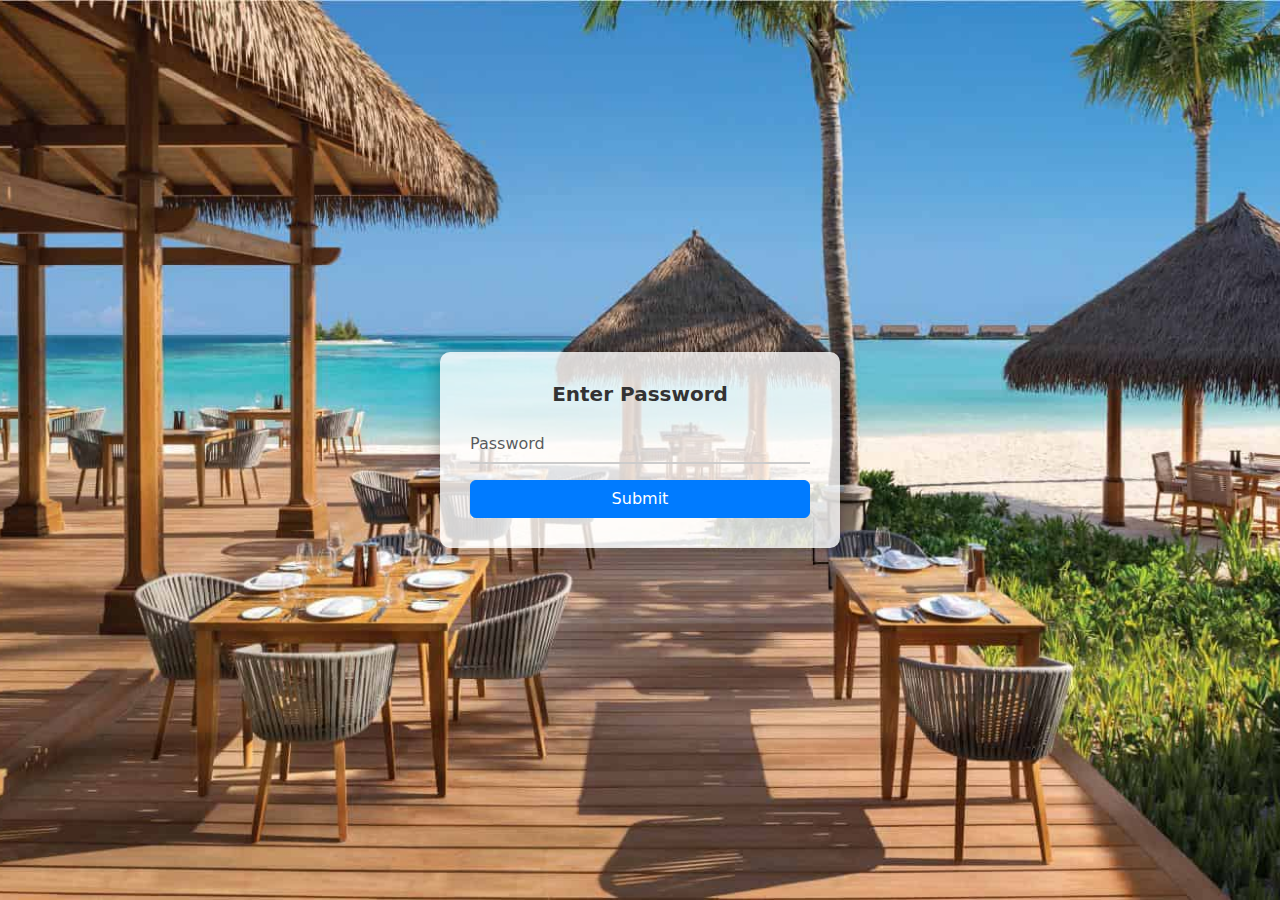
<file: password.html>
<!DOCTYPE html>
<html lang="en">
<head>
    <meta charset="UTF-8">
    <meta name="viewport" content="width=device-width, initial-scale=1.0">
    <title>Password Page</title>
    <link href="https://cdn.jsdelivr.net/npm/bootstrap@5.3.0/dist/css/bootstrap.min.css" rel="stylesheet">
    <style>
        body {
            background-image: url('./images/Tasting.jpeg');
            background-size: cover;
            background-position: center;
            background-repeat: no-repeat;
            height: 100vh;
            display: flex;
            justify-content: center;
            align-items: center;
        }

        .password-box {
            background-color: rgba(255, 255, 255, 0.8);
            padding: 30px;
            border-radius: 10px;
            box-shadow: 0 0 20px rgba(0, 0, 0, 0.3);
            max-width: 400px;
            width: 100%;
        }

        .password-box h5 {
            text-align: center;
            color: #333;
            font-weight: bold;
            margin-bottom: 20px;
        }

        .form-control {
            background-color: transparent;
            border: none;
            border-bottom: 2px solid #ccc;
            border-radius: 0;
            padding-left: 0;
            transition: border-color 0.3s ease;
        }

        .form-control:focus {
            border-color: #007bff;
            box-shadow: none;
        }

        .btn-primary {
            background-color: #007bff;
            border-color: #007bff;
            width: 100%;
        }

        .btn-primary:hover {
            background-color: #0069d9;
            border-color: #0062cc;
        }
    </style>
</head>
<body>
    <div class="password-box">
        <h5>Enter Password</h5>
        <form id="passwordForm">
            <div class="mb-3">
                <input type="password" class="form-control" id="password" placeholder="Password" required>
            </div>
            <button type="submit" class="btn btn-primary">Submit</button>
        </form>
    </div>

    <script>
        const passwordForm = document.getElementById('passwordForm');
        const passwordInput = document.getElementById('password');

        passwordForm.addEventListener('submit', function(event) {
            event.preventDefault();
            const enteredPassword = passwordInput.value;

            if (enteredPassword === 'raufath') {
                localStorage.setItem('passwordValid', true);
                window.passwordTimeout = setTimeout(function() {
                    localStorage.removeItem('passwordValid');
                    window.location.href = 'password.html';
                }, 28800000); // 28800000 milliseconds = 8 hours
                window.location.href = 'index.html';
            } else {
                alert('Invalid password. Please try again.');
            }
        });

        // Clear any existing timeout when the password page is loaded
        window.onload = function() {
            clearTimeout(window.passwordTimeout);
        };
    </script>
</body>
</html>
</file>
